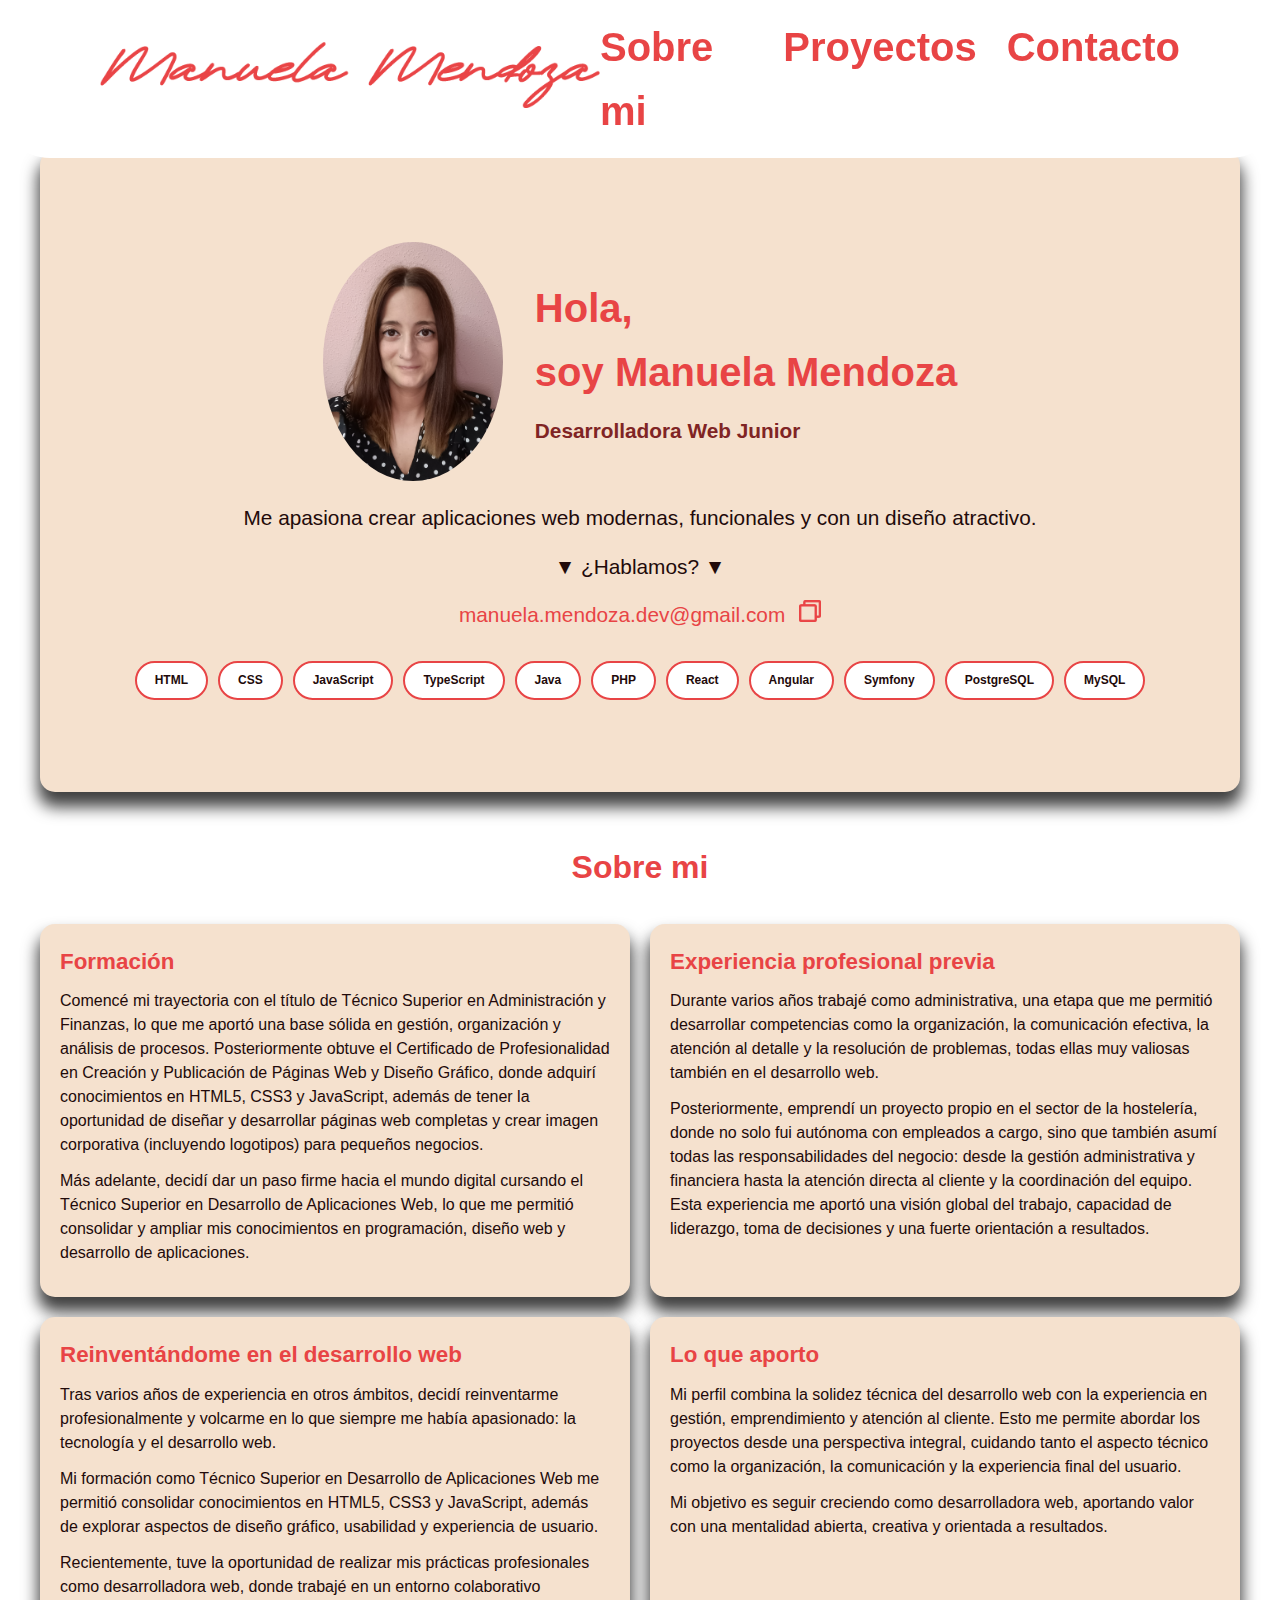
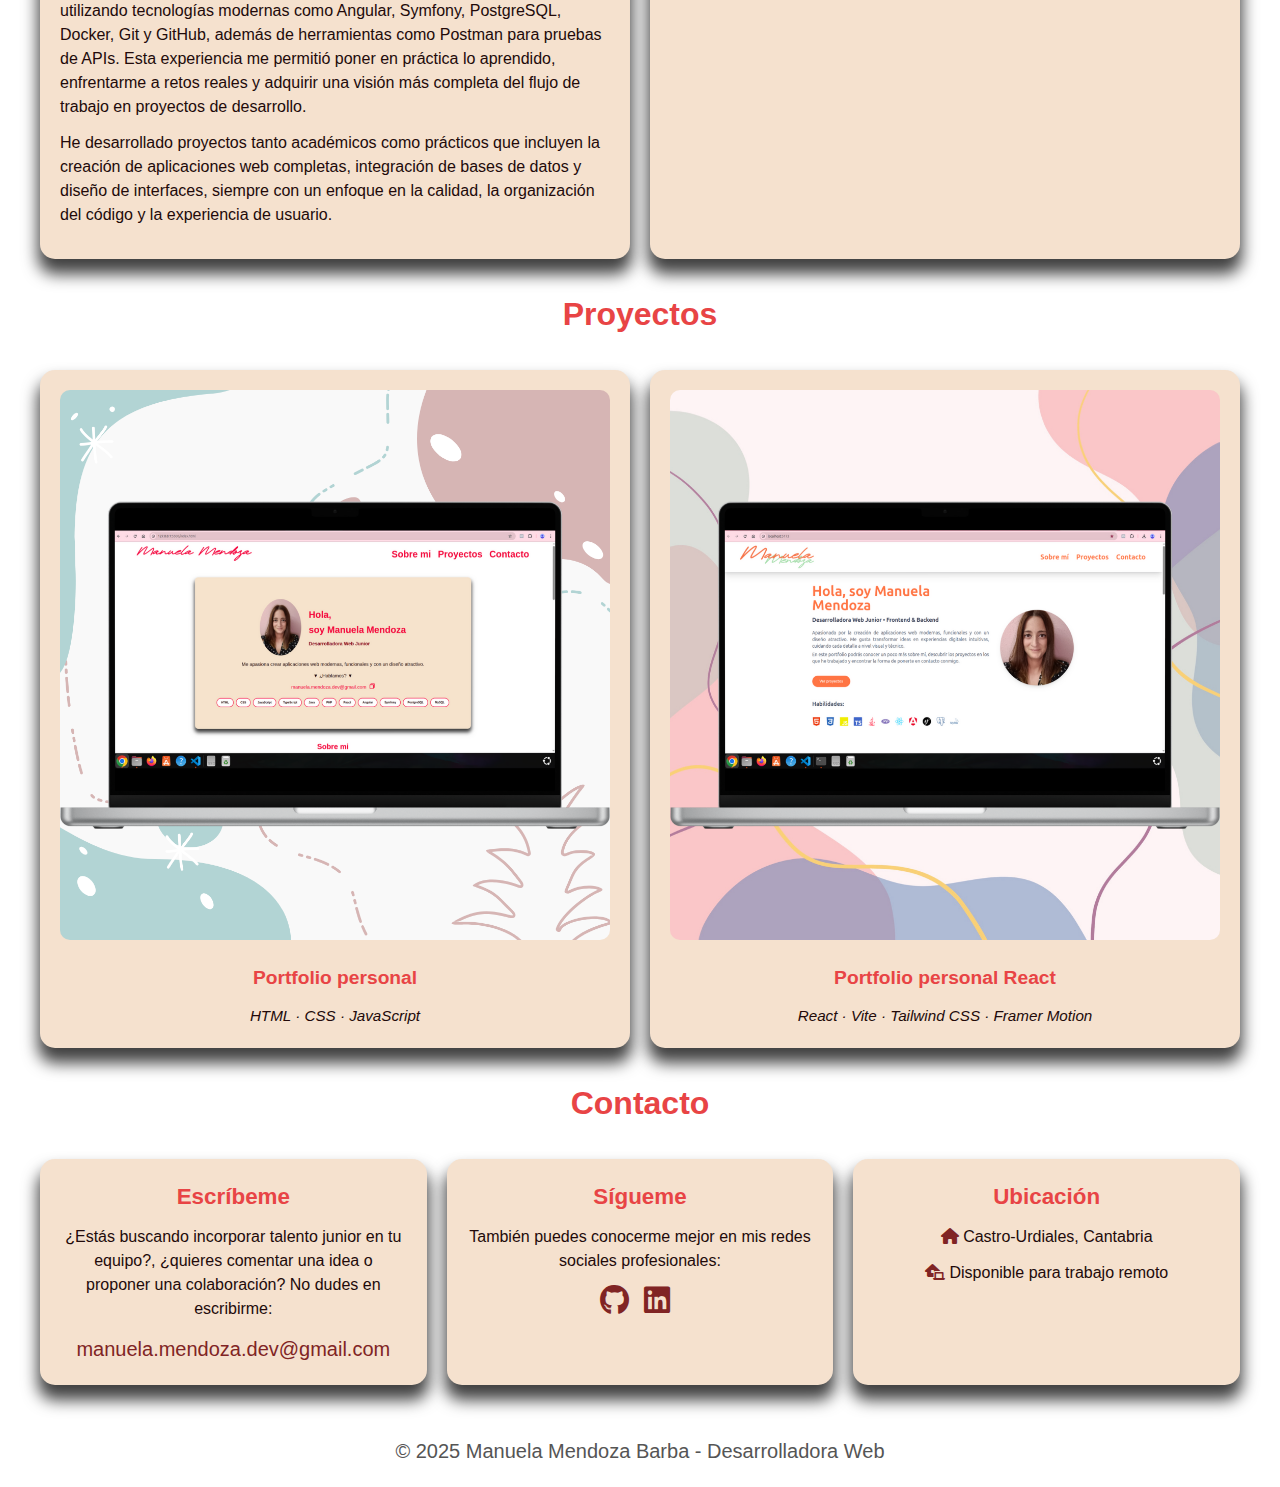
<file: index.html>
<!DOCTYPE html>

  <head>
      <meta charset="UTF-8">
      <meta name="viewport" content="width=device-width, initial-scale=1.0">
      <meta name="description" content="Portfolio Desarrolladora web Manuela Mendoza Barba">
      <title> Manuela Mendoza - Desarrolladora web Junior </title>
      <link rel="icon" type="image/png" href="img/favicon.png">
      <link rel="preload" href="css/style.css" as="style" />
      <link href="css/style.css" rel="stylesheet">
      <link rel="stylesheet" href="https://cdnjs.cloudflare.com/ajax/libs/font-awesome/6.5.0/css/all.min.css" crossorigin="anonymous" referrerpolicy="no-referrer" />
      <script src="script.js"></script>
  </head>

  <body>

    <!-- NAVBAR -->
    <header>
        <div class="cabecera">
            <a href="index.html">
                <img class="logo" src="img/logo.png" alt="logotipo Manuela Mendoza" />
            </a>
            <nav class="navegacion-principal">
                <a class="texto-animado" href="#aboutMe"> Sobre mi </a>
                <a class="texto-animado" href="#proyects"> Proyectos </a>
                <a class="texto-animado" href="#contactMe"> Contacto </a>
            </nav>
        </div>
    </header>

    <!-- PRESENTATION -->
    <section class="body-block">

      <div class="bloquePresentacion">
        <img class="foto-presentacion" src="img/fotoManuela.jpg" alt="Fotografía presentación Manuela Mendoza" />
        <div class="textoPresentacion">
          <h1> Hola, </br> soy Manuela Mendoza </h1>
          <p> Desarrolladora Web Junior </p> 
        </div>
      </div>

      <div class="restoPresentacion">
        <p> Me apasiona crear aplicaciones web modernas, funcionales y con un diseño atractivo. </p>
        <p class="hablamos"> &#9660; ¿Hablamos? &#9660; </p>
        <p id="correo"> manuela.mendoza.dev@gmail.com 
          <button id="BotonCopiar" class="btnCopy"> 
            <img id="btnCopyImg" src="img/copy.png" alt="Botón copiar correo" />
          </button>
        </p>
        <div id="msgCopy"></div>
      </div>

      <!-- SKILLS -->
      <div class="skills">
        <span class="skill">HTML</span>
        <span class="skill">CSS</span>
        <span class="skill">JavaScript</span>
        <span class="skill">TypeScript</span>
        <span class="skill">Java</span>
        <span class="skill">PHP</span>
        <span class="skill">React</span>
        <span class="skill">Angular</span>
        <span class="skill">Symfony</span>
        <span class="skill">PostgreSQL</span>
        <span class="skill">MySQL</span>
      </div>

    </section>

    <!-- ABOUT ME -->
    <h2 id="aboutMe"> Sobre mi </h2>

    <div class="tarjetasSobreMi">

      <div class="tarjeta">
        <h3> 
            Formación
        </h3>
        <p>
            Comencé mi trayectoria con el título de Técnico Superior en Administración y Finanzas, lo que me aportó una base sólida en gestión, 
            organización y análisis de procesos. Posteriormente obtuve el Certificado de Profesionalidad en Creación y Publicación de Páginas 
            Web y Diseño Gráfico, donde adquirí conocimientos en HTML5, CSS3 y JavaScript, además de tener la oportunidad de diseñar y 
            desarrollar páginas web completas y crear imagen corporativa (incluyendo logotipos) para pequeños negocios.
        </p>
        <p>
            Más adelante, decidí dar un paso firme hacia el mundo digital cursando el Técnico Superior en Desarrollo de Aplicaciones Web, lo 
            que me permitió consolidar y ampliar mis conocimientos en programación, diseño web y desarrollo de aplicaciones.
        </p>
      </div>

      <div class="tarjeta">
        <h3> 
            Experiencia profesional previa
        </h3>
        <p>
            Durante varios años trabajé como administrativa, una etapa que me permitió desarrollar competencias como la organización, la 
            comunicación efectiva, la atención al detalle y la resolución de problemas, todas ellas muy valiosas también en el desarrollo web.
        </p>
        <p>
            Posteriormente, emprendí un proyecto propio en el sector de la hostelería, donde no solo fui autónoma con empleados a cargo, sino 
            que también asumí todas las responsabilidades del negocio: desde la gestión administrativa y financiera hasta la atención directa 
            al cliente y la coordinación del equipo. Esta experiencia me aportó una visión global del trabajo, capacidad de liderazgo, toma 
            de decisiones y una fuerte orientación a resultados.
        </p>
      </div>

      <div class="tarjeta">
        <h3> 
            Reinventándome en el desarrollo web
        </h3>
        <p>
            Tras varios años de experiencia en otros ámbitos, decidí reinventarme profesionalmente y volcarme en lo que siempre me había 
            apasionado: la tecnología y el desarrollo web.
        </p>
        <p>
            Mi formación como Técnico Superior en Desarrollo de Aplicaciones Web me permitió consolidar conocimientos en HTML5, CSS3 y 
            JavaScript, además de explorar aspectos de diseño gráfico, usabilidad y experiencia de usuario.
        </p>
        <p>
            Recientemente, tuve la oportunidad de realizar mis prácticas profesionales como desarrolladora web, donde trabajé en un entorno 
            colaborativo utilizando tecnologías modernas como Angular, Symfony, PostgreSQL, Docker, Git y GitHub, además de herramientas como 
            Postman para pruebas de APIs. Esta experiencia me permitió poner en práctica lo aprendido, enfrentarme a retos reales y adquirir 
            una visión más completa del flujo de trabajo en proyectos de desarrollo.
        </p>
        <p>
            He desarrollado proyectos tanto académicos como prácticos que incluyen la creación de aplicaciones web completas, integración de 
            bases de datos y diseño de interfaces, siempre con un enfoque en la calidad, la organización del código y la experiencia de usuario.
        </p>
      </div>

      <div class="tarjeta">
        <h3> 
            Lo que aporto
        </h3>
        <p>
            Mi perfil combina la solidez técnica del desarrollo web con la experiencia en gestión, emprendimiento y atención al cliente. 
            Esto me permite abordar los proyectos desde una perspectiva integral, cuidando tanto el aspecto técnico como la organización, 
            la comunicación y la experiencia final del usuario.
        </p>
        <p>
            Mi objetivo es seguir creciendo como desarrolladora web, aportando valor con una mentalidad abierta, creativa y orientada a 
            resultados.
        </p>
      </div>
    </div>

    <!-- PROJECTS -->
    <h2 id="proyects"> Proyectos </h2>

    <div class="tarjetasProyectos">
          
      <a href="projects/project1.html" class="tarjetaProyecto">
        <img src="img/proyectoPortfolio.png" class="imgProyecto" alt="Proyecto 1" />
        <h3> Portfolio personal </h3>
        <p class="tecnologias"> HTML · CSS · JavaScript </p>
      </a>
          
      <a href="projects/project2.html" class="tarjetaProyecto">
        <img src="img/proyectoPortfolioReact.png" class="imgProyecto" alt="Proyecto 2" />
        <h3> Portfolio personal React </h3>
        <p class="tecnologias"> React · Vite · Tailwind CSS · Framer Motion</p>
      </a>

    </div>

    <!--CONTACT -->
    <h2 id="contactMe"> Contacto </h2>

    <section class="contact">
      <div class="tarjeta">
        <h3> Escríbeme </h3>
        <p>
          ¿Estás buscando incorporar talento junior en tu equipo?, ¿quieres comentar una idea o proponer una colaboración?
          No dudes en escribirme:
        </p>
        <a href="mailto:manuela.mendoza.dev@gmail.com" class="contact-correo">
          manuela.mendoza.dev@gmail.com
        </a>
      </div>
          
      <div class="tarjeta">
        <h3> Sígueme </h3>
        <p> También puedes conocerme mejor en mis redes sociales profesionales: </p>
        <a href="https://github.com/manuela217" target="_blank" rel="noreferrer" class="contact-redes">
          <i class="fa-brands fa-github"></i>
        </a>
        <a href="https://www.linkedin.com/in/manuela-mendoza-barba/" target="_blank" rel="noreferrer" class="contact-redes">
          <i class="fa-brands fa-linkedin"></i>
        </a>
      </div>

      <div class="tarjeta">
        <h3> Ubicación </h3>
        <p> 
          <i class="fa-solid fa-house"></i>
          Castro-Urdiales, Cantabria 
        </p>
        <p> 
          <i class="fa-solid fa-house-laptop"></i>
          Disponible para trabajo remoto 
        </p>
      </div>
    </section>

    <!-- FOOTER -->
    <footer class="footer">
      <p> &#169; 2025 Manuela Mendoza Barba - Desarrolladora Web </p>
    </footer>

  </body>

</html>
</file>
<file: css/style.css>
/* ==========================================================
  RESET & GLOBAL STYLES
========================================================== */
* {
  margin: 0;
  padding: 0;
  box-sizing: border-box;
}
  
html {
  scroll-behavior: smooth;
}
  
body {
  font-family: 'Verdana', Geneva, Tahoma, sans-serif;
  line-height: 1.6;
}
  
/* ==========================================================
  NAVBAR
========================================================== */
.cabecera {
  background-color: rgb(255, 255, 255);
  display: flex;
  justify-content: space-between;
  align-items: center;
  padding: 15px 100px;
  border-radius: 0 0 50px 50px;
  position: fixed;
  top: 0;
  width: 100%;
  z-index: 100;
}
  
.logo {
  width: 500px;
  height: auto;
}
  
.navegacion-principal {
  display: flex;
  gap: 30px;
}
  
.texto-animado {
  font-size: 40px;
  font-weight: bold;
  text-decoration: none;
  color: transparent;
  background-image: linear-gradient(to right, #e84445 50%, #802424 50%);
  background-size: 200% 100%;
  background-position: 0% 0%;
  -webkit-background-clip: text;
  background-clip: text;
  transition: background-position 0.8s ease;
}
  
.texto-animado:hover {
  background-position: -100% 0;
}

/* RESPONSIVE */
/* Pantallas medianas (tablets) */
@media (max-width: 768px) {

  /* NAVBAR */
  .cabecera {
    padding: 15px 40px;
  }

  .logo {
    width: 300px;
  }

  .texto-animado {
    font-size: 30px;
  }
}

/* Pantallas pequeñas (móviles) */
@media (max-width: 600px) {

  /* NAVBAR */
  .cabecera {
    flex-direction: column;
    gap: 10px;
    padding: 10px 20px;
    border-radius: 0 0 30px 30px;
  }

  .logo {
    width: 220px;
  }

  .navegacion-principal {
    gap: 15px;
  }

  .texto-animado {
    font-size: 22px;
  }
}
  
/* ==========================================================
  PRESENTATION
========================================================== */
.body-block {
  max-width: 1200px;
  margin: 150px auto 50px auto;
  padding: 92px;
  border-radius: 15px;
  background: #f5e1ce;
  box-shadow: 0px 13px 16px 2px rgba(0,0,0,0.75);
}
  
.bloquePresentacion {
  display: flex;
  align-items: center;
  gap: 2rem;
  justify-content: center;
  flex-wrap: wrap;
}
  
.foto-presentacion {
  width: 180px;
  height: auto;
  border-radius: 50%;
}
  
.textoPresentacion h1 {
  font-size: 2.5rem;
  font-weight: bold;
  color: #e84445;
}
  
.textoPresentacion p {
  font-size: 1.3rem;
  font-weight: bold;
  color: #802424;
  margin-top: 10px;
}
  
.restoPresentacion {
  text-align: center;
  margin-top: 20px;
  font-size: 1.1rem;
}

.restoPresentacion p {
  font-size: 1.3rem;
  color: #220a0a;
}
  
.hablamos {
  margin-top: 15px;
}

#correo {
  margin-top: 15px;
  font-size: 1.3rem;
  color: #e84445;
}
  
.btnCopy {
  background: transparent;
  border: none;
  cursor: pointer;
  margin-left: 8px;
}
  
#btnCopyImg {
  width: 22px;
  transition: transform 0.2s ease;
}
  
#btnCopyImg:hover {
  transform: scale(1.2);
}

#msgCopy {
  color: #220a0a;
  font-size: 1rem;
}

.tick {
  color: rgb(31, 123, 31);
  margin-left: 6px;
  font-weight: bold;
}

/* RESPONSIVE */
/* Pantallas medianas (tablets) */
@media (max-width: 768px) {
  /* PRESENTATION */
  .presentacion {
    padding: 60px;
  }

  .textoPresentacion h1 {
    font-size: 2rem;
  }

  .textoPresentacion p {
    font-size: 1.2rem;
  }

  .restoPresentacion p, #correo {
    font-size: 1.1rem;
  }
}

/* Pantallas pequeñas (móviles) */
@media (max-width: 600px) {
  /* PRESENTATION */
  .presentacion {
    margin-top: 140px; 
    padding: 40px 20px;
  }

  .bloquePresentacion {
    flex-direction: column;
    text-align: center;
  }

  .foto-presentacion {
    width: 150px;
  }

  .textoPresentacion h1 {
    font-size: 1.8rem;
  }

  .textoPresentacion p {
    font-size: 1.1rem;
  }

  .restoPresentacion p {
    font-size: 1rem;
  }

  #correo {
    font-size: 1rem;
    display: flex;
    flex-direction: column;
    gap: 5px;
  }
}
  
/* ==========================================================
  SKILLS
========================================================== */
.skills {
  margin-top: 30px;
  display: flex;
  flex-wrap: wrap;
  justify-content: center;
  gap: 10px;
}
  
.skill {
  background: #ffffff;
  border: 2px solid #e84445;
  border-radius: 25px;
  padding: 8px 18px;
  font-size: 12px;
  color: #220a0a;
  font-weight: bold;
}

/* RESPONSIVE */
/* Pantallas pequeñas (móviles) */
@media (max-width: 600px) {
  /* SKILLS */
  .skill {
    font-size: 11px;
    padding: 6px 14px;
  }
}

/* ==========================================================
  ABOUT ME
========================================================== */
#aboutMe {
  font-size: 2rem;
  text-align: center;
  margin-bottom: 25px;
  scroll-margin-top: 100px; /* altura del header */
  color: #e84445;
}

.tarjetasSobreMi {
  display: grid;
  grid-template-columns: 1fr 1fr; /* 2 columnas */
  gap: 20px;
  margin-top: 50px;
  max-width: 1200px;
  margin: 30px auto 30px auto;
}
  
.tarjeta {
  background: #f5e1ce;
  border-radius: 15px;
  padding: 20px;
  box-shadow: 0px 13px 16px 2px rgba(0,0,0,0.75);
}
  
.tarjeta h3 {
  color: #e84445;
  font-size: 1.4rem;
  margin-bottom: 10px;
}
  
.tarjeta p {
  color: #220a0a;
  font-size: 1rem;
  margin-bottom: 12px;
  line-height: 1.5;
}

/* RESPONSIVE */
/* Pantallas medianas (tablets) */
@media (max-width: 768px) {
  .tarjetasSobreMi {
    grid-template-columns: 1fr;
  }
}

/* Pantallas pequeñas (móviles) */
@media (max-width: 600px) {
  /* ABOUT ME */
  #aboutMe {
    font-size: 1.7rem;
  }

  .tarjeta h3 {
    font-size: 1.2rem;
  }

  .tarjeta p {
    font-size: 0.95rem;
  }
}

/* ==========================================================
  PROJECTS
========================================================== */
#proyects {
  font-size: 2rem;
  text-align: center;
  margin-bottom: 25px;
  scroll-margin-top: 100px; /* altura del header */
  color: #e84445;
}

.tarjetasProyectos {
  display: grid;
  grid-template-columns: repeat(2, 1fr); /* 2 columnas */
  gap: 20px;
  max-width: 1200px;
  margin: 30px auto 30px auto;
}
  
.tarjetaProyecto {
  background: #f5e1ce;
  border-radius: 15px;
  padding: 20px;
  text-align: center;
  box-shadow: 0px 13px 16px 2px rgba(0,0,0,0.75);
  text-decoration: none;
}
  
.imgProyecto {
  width: 100%;
  border-radius: 10px;
  margin-bottom: 15px;
}
  
.tarjetaProyecto h3 {
  color: #e84445;
  font-size: 1.2rem;
  margin-bottom: 10px;
}
  
.tarjetaProyecto .tecnologias {
  color: #220a0a;
  font-size: 0.95rem;
  font-style: italic;
}
  
.tarjetaProyecto:hover {
  transform: translateY(-5px);
  box-shadow: 0 8px 20px rgba(0,0,0,0.25);
  transition: all 0.3s ease;
}

/* RESPONSIVE */
/* Pantallas medianas (tablets) */
@media (max-width: 768px) {
  .tarjetasProyectos {
    grid-template-columns: 1fr; 
  }
}

/* Pantallas pequeñas (móviles) */
@media (max-width: 600px) {
  
  /* PROYECTS */
  #proyects {
    font-size: 1.7rem;
  }

  .tarjetaProyecto h3 {
    font-size: 1.1rem;
  }

  .tarjetaProyecto .tecnologias {
    font-size: 0.9rem;
  }
}
  
/* ==========================================================
  CONTACT
========================================================== */
.contact {
  display: grid;
  grid-template-columns: 1fr 1fr 1fr;
  gap: 20px;
  margin-top: 50px;
  max-width: 1200px;
  margin: 30px auto 30px auto;
  text-align: center;
}

#contactMe {
  font-size: 2rem;
  text-align: center;
  margin-bottom: 25px;
  scroll-margin-top: 100px; /* altura del header */
  color: #e84445;
}

.contact-correo {
  text-decoration: none;
  color: #802424;
  font-size: 20px;
}

.fa-solid {
  color: #802424;
}

.contact-redes {
  text-decoration: none;
}

.fa-brands {
  font-size: 30px;
  padding-right: 10px;
  color: #802424;

}

/* RESPONSIVE */
/* Pantallas pequeñas (móviles) */
@media (max-width: 600px) {

  /* CONTACT */
  #contactMe {
    font-size: 1.7rem;
  }

  .contact {
    grid-template-columns: 1fr;
  }

  .contact h3 {
    font-size: 1.3rem;
  }

  .contact p, .contact-correo {
    font-size: 1rem;
  }

  .fa-brands {
    font-size: 26px;
  }
}
  

/* ==========================================================
  FOOTER
========================================================== */
.footer {
  text-align: center;
  padding: 20px;
  margin-top: 30px;
  font-size: 20px;
  color: #555555;
}

/* RESPONSIVE */
/* Pantallas pequeñas (móviles) */
@media (max-width: 600px) {

  /* FOOTER */
  .footer p {
    font-size: 16px;
  }

}

/* ==========================================================
  PROJECT DETAIL PAGE
========================================================== */
.detalle-contenedor {
    max-width: 900px;
    margin: auto;
    background: #131313;
    padding: 40px;
    border-radius: 30px;
    box-shadow: 0px 0px 30px #000;
}

.detalle-titulo {
    font-size: 2.4rem;
    text-align: center;
    margin-bottom: 30px;
    color: #e84445;
}

.detalle-imagen {
    width: 100%;
    border-radius: 20px;
    box-shadow: 0px 0px 20px #000;
    margin-bottom: 40px;
}

.detalle-texto,
.detalle-bloque {
    margin-bottom: 40px;
}

.detalle-texto h2,
.detalle-bloque h2 {
    font-size: 1.8rem;
    margin-bottom: 15px;
    color: #e84445;
}

.detalle-texto p {
    font-size: 1.1rem;
    line-height: 1.7;
}

.detalle-tecnologias,
.detalle-lista {
    list-style: none;
    padding: 0;
}

.detalle-tecnologias li,
.detalle-lista li {
    font-size: 1.1rem;
    background: #ffffff;
    padding: 10px 15px;
    border: 2px solid #e84445;
    border-radius: 12px;
    margin-bottom: 10px;
    box-shadow: 0px 0px 10px #000;
}

.detalle-botones {
    margin-top: 40px;
    display: flex;
    justify-content: center;
    gap: 20px;
}

.btn-detalle {
    padding: 12px 25px;
    font-size: 1rem;
    border-radius: 12px;
    background: #e84445;
    color: #fff;
    text-decoration: none;
    transition: 0.3s;
    box-shadow: 0px 0px 12px #000;
}

.btn-detalle:hover {
    background: #802424;
}

/* RESPONSIVE */
/* Pantallas pequeñas (móviles) */
@media (max-width: 600px) {

    .detalle-contenedor {
        padding: 25px;
    }

    .detalle-titulo {
        font-size: 2rem;
    }

    .detalle-texto h2,
    .detalle-bloque h2 {
        font-size: 1.5rem;
    }

    .btn-detalle {
        font-size: 0.9rem;
        padding: 10px 20px;
    }
}
</file>
